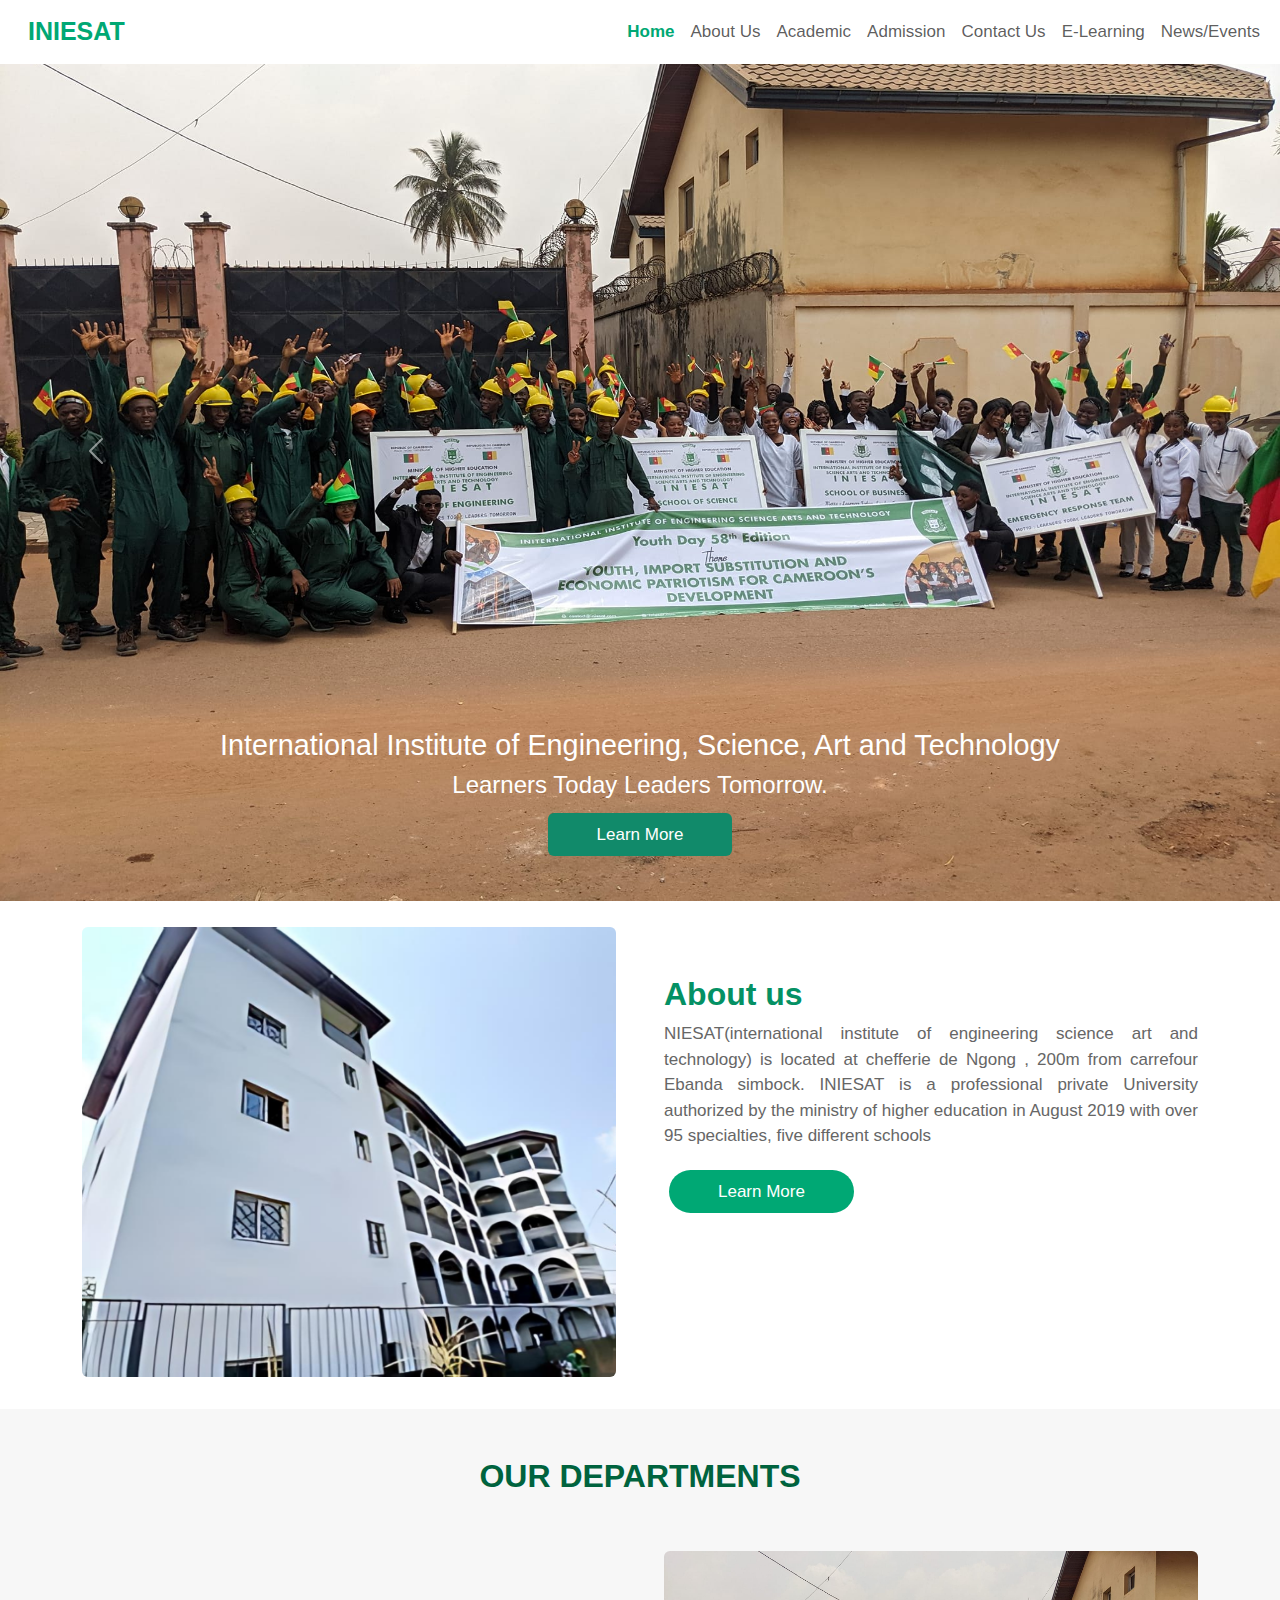
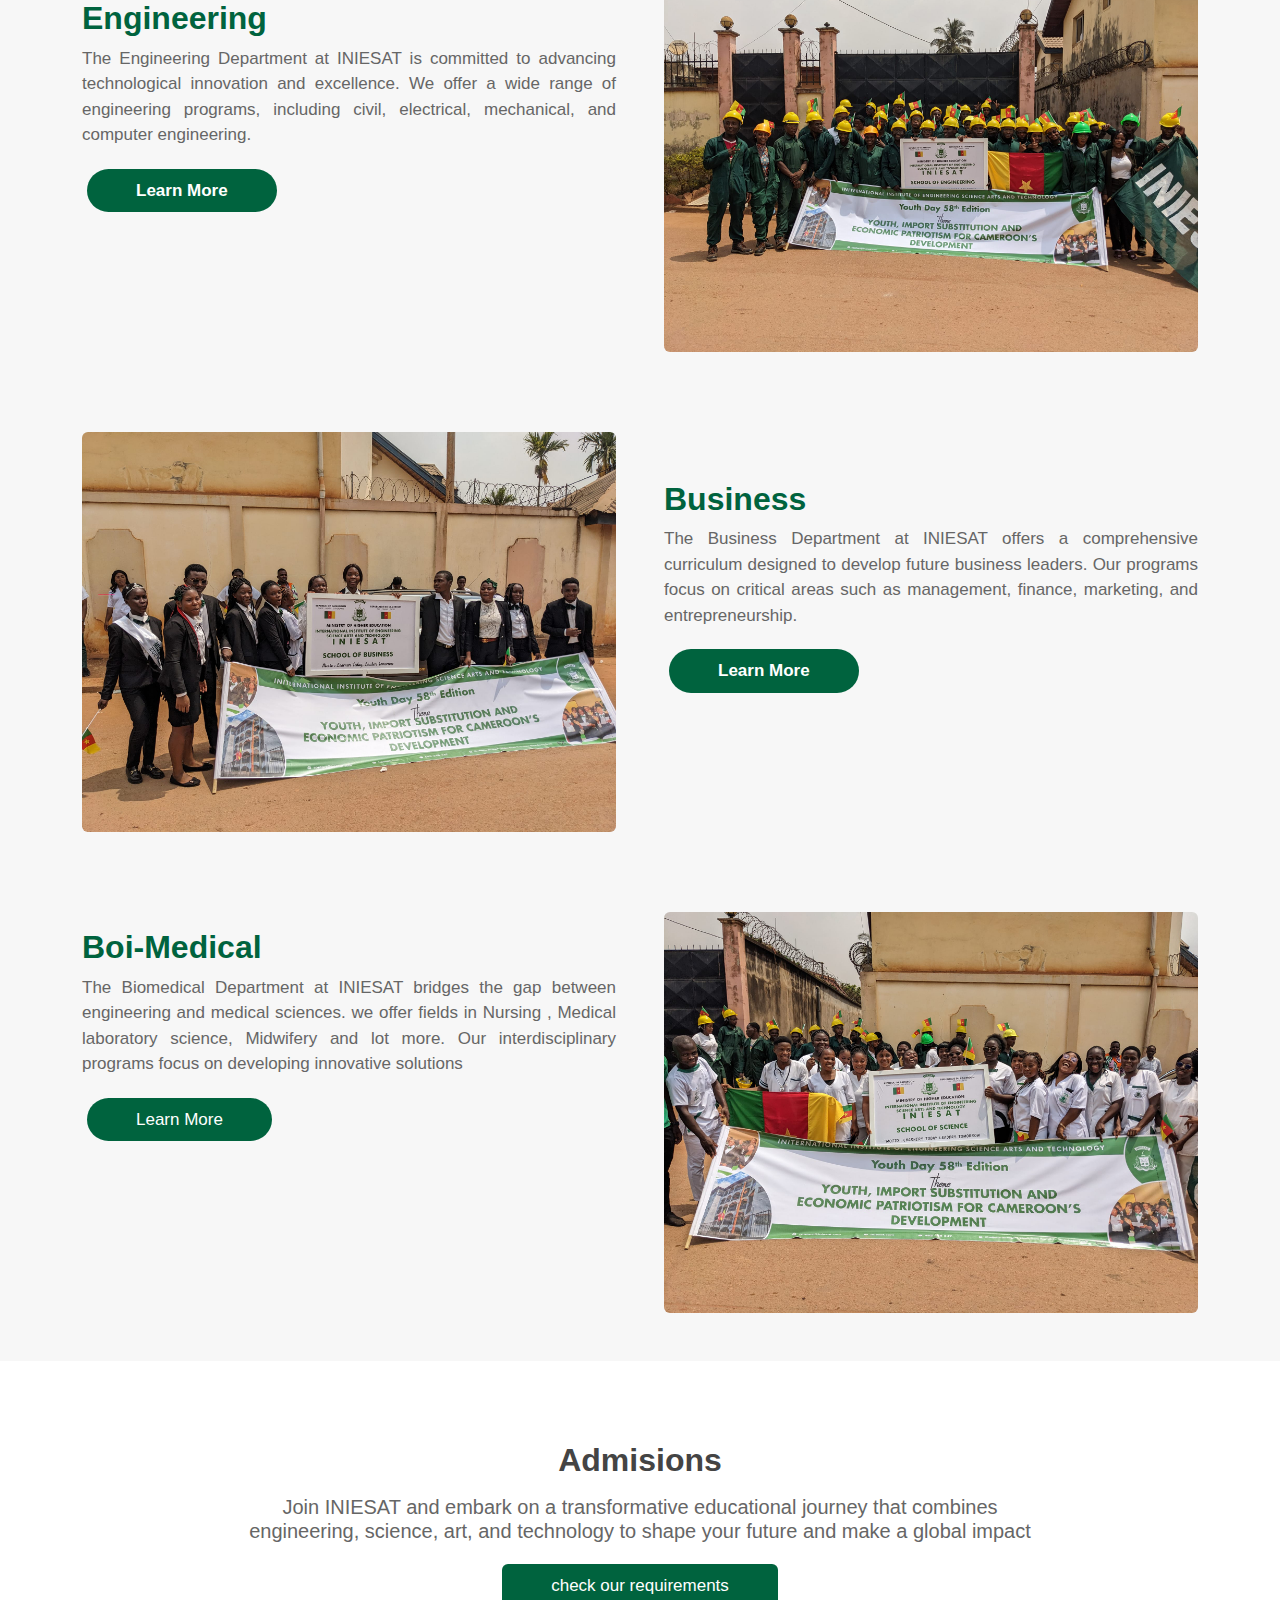
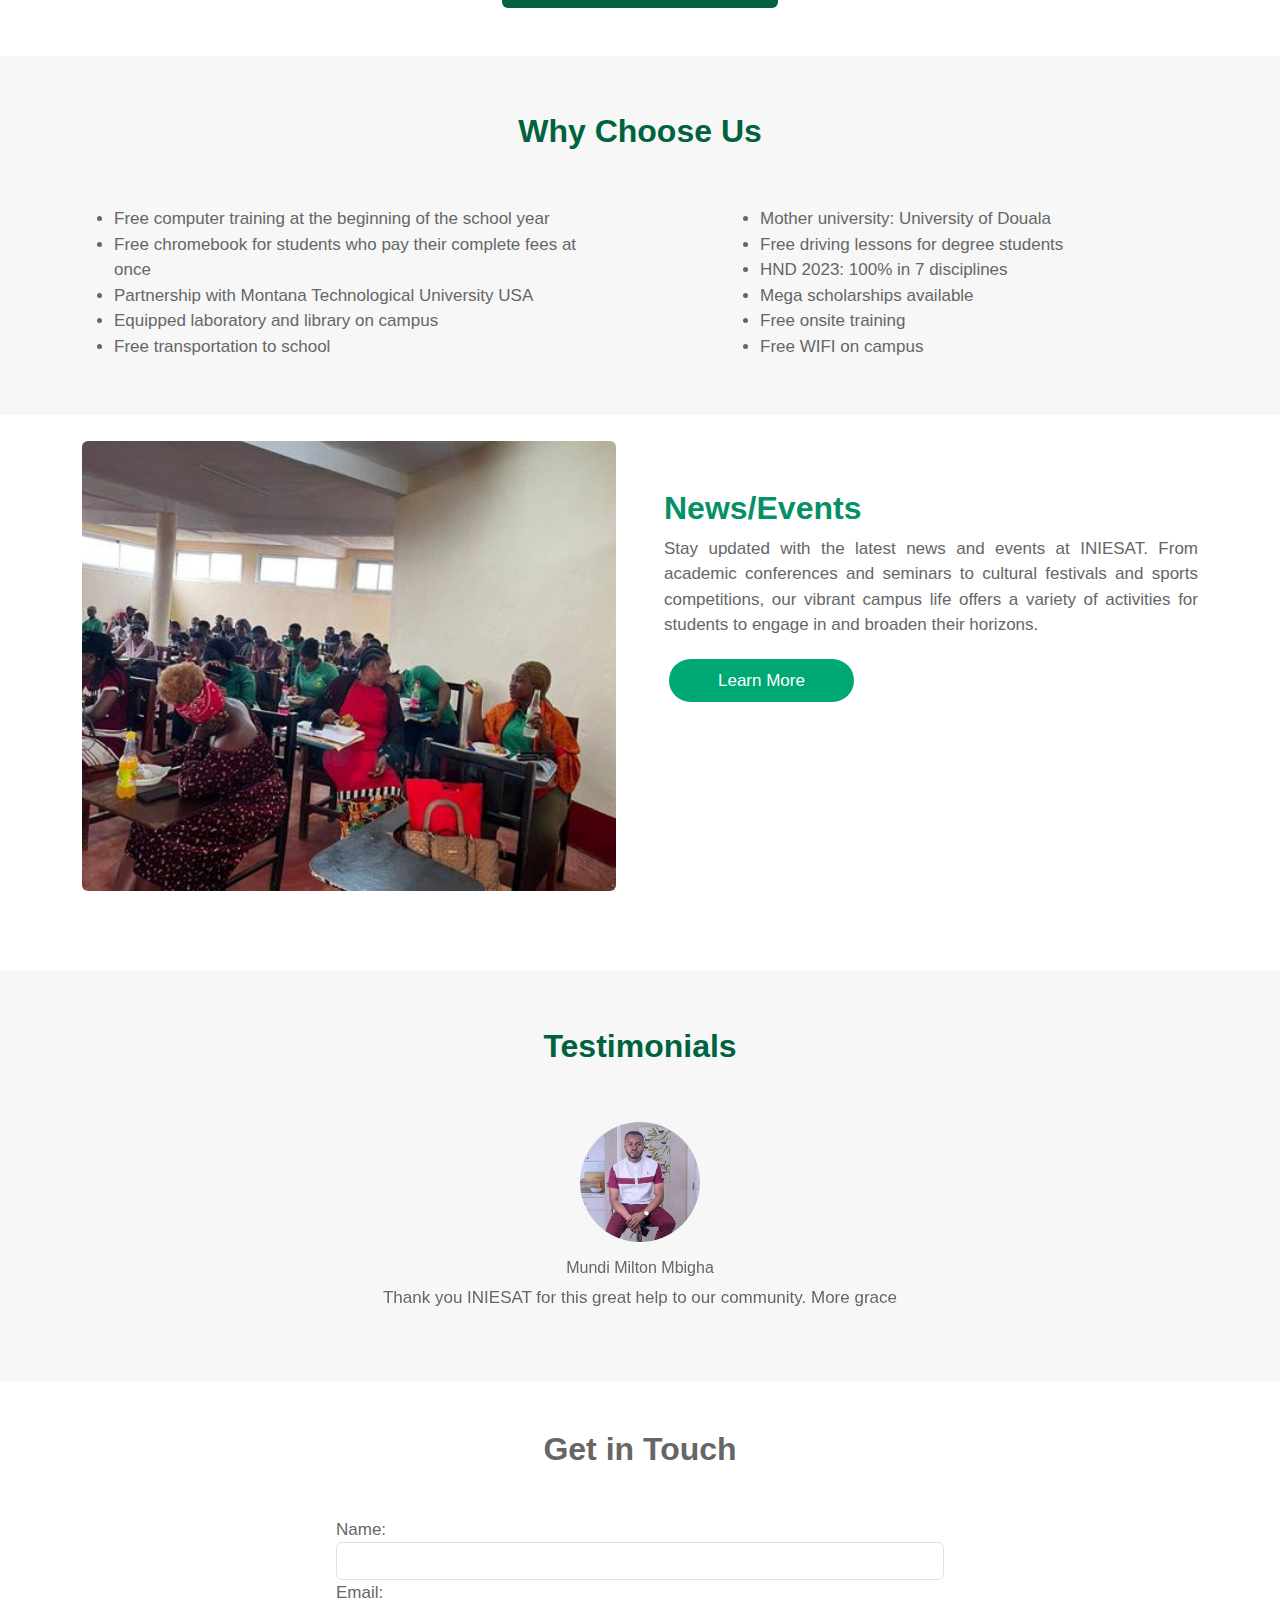
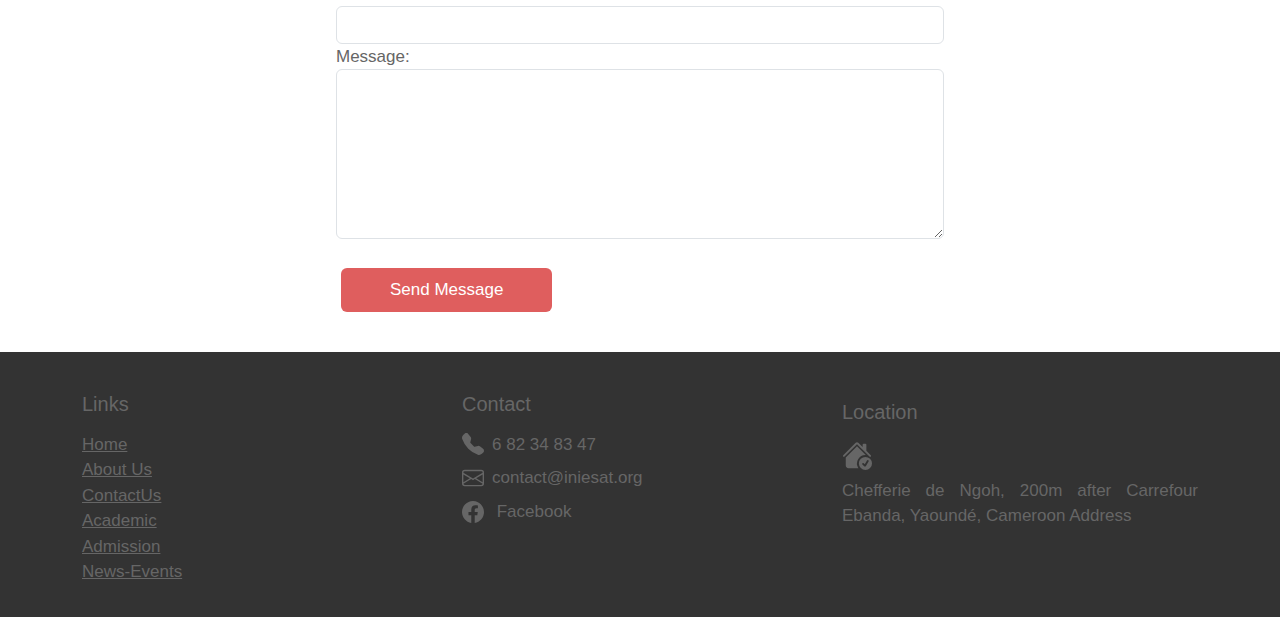
<file: index.html>
<!DOCTYPE html>
<html lang="en">

<head>
  <meta charset="UTF-8">
  <meta name="viewport" content="width=device-width, initial-scale=1.0">
  <title>INIESAT</title>

  <!-- 
       the below below is to import the bootstrap libriary here
       this is for local development
    -->
  <link rel="preload" as="image" href="images/iniesatpeople.webp">
  <!-- the link below is for the icons on the footer and with out it, it will not be there -->
  <link rel="stylesheet" href="https://cdn.jsdelivr.net/npm/bootstrap-icons@1.11.3/font/bootstrap-icons.min.css">
  <link rel="stylesheet" href="https://cdn.jsdelivr.net/npm/bootstrap@5.3.3/dist/css/bootstrap.min.css">

  <!-- the link below is to link the external css file to the html file -->
  <link rel="stylesheet" href="css/index.css">
</head>

<style>
  .nav-link.active {
    color: #00A874 !important;
    font-weight: bold;
  }
</style>

<body>

  <!-- 
 the navbar is the first thing you see at the top of a webpage
 that contains links which takes you to other pages in the website
 -->
  <!-- Navbar -->
  <nav class="navbar navbar-expand-lg fixed-top" style="background-color: #FFFFFF;">
    <div class="container-fluid">
      <a class="navbar-brand mx-3 " href="index.html">INIESAT</a>
      <button class="navbar-toggler" type="button" data-bs-toggle="offcanvas" data-bs-target="#offcanvasNavbar"
        aria-controls="offcanvasNavbar" aria-expanded="false" aria-label="Toggle navigation">
        <span class="navbar-toggler-icon"></span>
      </button>
      <div class="offcanvas offcanvas-end" tabindex="-1" id="offcanvasNavbar" aria-labelledby="offcanvasNavbarLabel">
        <div class="offcanvas-header">
          <h5 class="offcanvas-title" id="offcanvasNavbarLabel" style="color: #00A874;">Menu</h5>
          <button type="button" class="btn-close text-reset" data-bs-dismiss="offcanvas" aria-label="Close"></button>
        </div>
        <div class="offcanvas-body">
          <ul class="navbar-nav ms-auto">
            <li class="nav-item">
              <a class="nav-link" href="index.html">Home</a>
            </li>
            <li class="nav-item">
              <a class="nav-link" href="AboutUs.html">About Us</a>
            </li>
            <li class="nav-item">
              <a class="nav-link" href="Academic.html">Academic</a>
            </li>
            <li class="nav-item">
              <a class="nav-link" href="Admision.html">Admission</a>
            </li>
            <li class="nav-item">
              <a class="nav-link" href="ContactUs.html">Contact Us</a>
            </li>
            <li class="nav-item">
              <a class="nav-link" href="E-Learning.html">E-Learning</a>
            </li>
            <li class="nav-item">
              <a class="nav-link" href="News-Events.html">News/Events</a>
            </li>
          </ul>
        </div>
      </div>
    </div>
  </nav>

  <!-- the line under the navbar -->
  <hr>
  <!-- the hero section  -->
  <div id="carouselExampleSlidesOnly" class="carousel slide" data-bs-ride="carousel">
    <div class="carousel-inner">
      <div class="carousel-item active">
        <img src="images/iniesatpeople.webp" class="d-block w-100 img-fluid" style="max-height: 100vh; "
          alt="iniesat youth day celebration">
        <div class="carousel-caption d-lg-block">
          <h3 class="carousel-caption-title" style="color: #FFFFFF;">
            International Institute of Engineering, Science, Art and Technology
          </h3>
          <h4 class="carousel-caption-subtitle">Learners Today Leaders Tomorrow.</h4>
          <a href="AboutUs.html" class="btn text-white btn-hover" style="background-color: #118a6a;">Learn More</a>
        </div>
      </div>
      <div class="carousel-item">
        <img src="images/building4.webp" class="d-block w-100 img-fluid custom-img" style=" object-fit: cover;"
          alt="iniesat school building">
        <div class="carousel-caption  d-lg-block" id="space">
          <h2>Explore Our Facilities</h2>
          <h3>State-of-the-art labs, libraries, and recreational spaces await you.</h3>
          <a href="Academic.html" class="btn text-white btn-hover" style="background-color: #00A874;">Take a Tour</a>
        </div>
      </div>
      <!-- Add more carousel items as needed -->
    </div>
    <button class="carousel-control-prev" type="button" data-bs-target="#carouselExampleSlidesOnly"
      data-bs-slide="prev">
      <span class="carousel-control-prev-icon" aria-hidden="true"></span>
      <span class="visually-hidden">Previous</span>
    </button>
    <button class="carousel-control-next" type="button" data-bs-target="#carouselExampleSlidesOnly"
      data-bs-slide="next">
      <span class="carousel-control-next-icon" aria-hidden="true"></span>
      <span class="visually-hidden">Next</span>
    </button>
  </div>

  <!-- the about us section  -->
  <div class="container-fluid">
    <div class="container" id="spaces">
      <div class="row g-5">
        <div class="col-lg ">
          <img src="images/building.webp" class="img-fluid w-100 rounded" style="max-height: 50vh; "
            alt="school building">
        </div>
        <div class="col-lg">
          <h2 class="heading fw-bold mt-5">About us</h2>
          <p>
            NIESAT(international institute of engineering science art and technology) is located
            at chefferie de Ngong , 200m from carrefour Ebanda simbock. INIESAT is a
            professional private University authorized by the ministry of higher education in
            August 2019 with over 95 specialties, five different schools
          </p>
          <a href="AboutUs.html" class="btn rounded-pill text-white btn-hover" class="btnAboutUS"
            style="background-color: #00A874;">Learn More</a>
        </div>
      </div>
    </div>
  </div>

  <!-- the Academic section -->
  <div class="container-fluid" style="background-color: #F7F7F7;">
    <!-- the first section engineering  -->
    <div class="container" id="spaces">
      <div class="row g-5">
        <h2 class="depTEXT fw-bold">OUR DEPARTMENTS</h2>
        <div class="col-lg">
          <h2 class="heading fw-bold mt-5" style="color: #00633E;">Engineering</h2>
          <p>
            The Engineering Department at INIESAT is committed to advancing
            technological innovation and excellence. We offer a wide
            range of engineering programs, including civil, electrical,
            mechanical, and computer engineering.
          </p>
          <a href="Academic.html" class="btn rounded-pill fw-bold text-white btn-hover" class="btnAboutUS"
            style="background-color: #00633E;">Learn
            More
          </a>
        </div>
        <div class="col-lg">
          <img src="images/schoolofengineering.webp" class="img-fluid w-100 rounded "
            style="max-height: 50vh; object-fit: cover;" alt="engineering Department"
            loading="lazy"
          >
        </div>
      </div>
    </div>

    <!-- the second section  business-->
    <div class="container" id="spaces">
      <div class="row g-5">
        <div class="col-lg">
          <img src="images/schoolofbusiness.webp" 
            class="img-fluid w-100 rounded "
            style="max-height: 50vh; object-fit: cover;"
            alt="business department"
            loading="lazy"
          >
        </div>
        <div class="col-lg">
          <h2 class="heading fw-bold mt-5" style="color: #00633E;">Business</h2>
          <p>
            The Business Department at INIESAT offers a comprehensive
            curriculum designed to develop future business leaders. Our
            programs focus on critical areas such as management,
            finance, marketing, and entrepreneurship.
          </p>
          <a href="Academic.html" class="btn rounded-pill fw-bold text-white btn-hover" class="btnAboutUS"
            style="background-color: #00633E;">
            Learn
            More
          </a>
        </div>
      </div>
    </div>

    <!-- the third section bio-medical -->
    <div class="container " id="spaces">
      <div class="row g-5 ">
        <div class="col-lg">
          <h2 class="heading fw-bold mt-3" style="color: #00633E;">Boi-Medical</h2>
          <p>
            The Biomedical Department at INIESAT bridges the gap
            between engineering and medical sciences.
            we offer fields in Nursing , Medical laboratory science, Midwifery and lot more.
            Our interdisciplinary
            programs focus on developing innovative solutions
          </p>
          <a href="Academic.html" class="btn rounded-pill text-white btn-hover" class="btnAboutUS"
            style="background-color: #00633E;">Learn
            More
          </a>
        </div>
        <div class="col-lg mb-5 ">
          <img src="images/schoolofscience.webp" 
          class="img-fluid w-100 rounded" 
          style="max-height: 50vh;"
          alt="bio-medical department"
          loading="lazy"
        >
        </div>
      </div>
    </div>
  </div>

  <!-- the admision section -->
  <div class="container-fluid">
    <div class="container">
      <div class="row">
        <div class="col text-lg-center text-md-center">
          <h2 class=" fw-bold text-center" style="color: rgb(68, 68, 68);">Admisions</h2>
          <h5 class="card-text py-2  text-lg-center">
            Join INIESAT and embark on a transformative educational
            journey that combines <br> engineering, science, art, and technology
            to shape your future and make a global impact
          </h5>
          <a href="Admision.html" class="btn rounded-end text-white mb-5   btn-hover " class="btnAboutUS"
            style="background-color: #00633E;">
            check our requirements
          </a>
        </div>
      </div>
    </div>
  </div>

  <!-- why choose use section -->
  <div class="container-fluid" style="background-color:#F7F7F7;">
    <div class="container">
      <h2 class="text-center fw-bold" id="chooseUsHeading">Why Choose Us</h2>
      <div class="row g-5 text-lead" id="marginUnderList">
        <div class="col-lg-6 col-md-12">
          <ul class="text-md-start ">
            <li>Free computer training at the beginning of the school year</li>
            <li>Free chromebook for students who pay their complete fees at once</li>
            <li>Partnership with Montana Technological University USA</li>
            <li>Equipped laboratory and library on campus</li>
            <li>Free transportation to school</li>
          </ul>
        </div>
        <div class="col-lg-6 col-md-12">
          <ul class="px-lg-5 mx-lg-5 text-md-start ">
            <li>Mother university: University of Douala</li>
            <li>Free driving lessons for degree students</li>
            <li>HND 2023: 100% in 7 disciplines</li>
            <li>Mega scholarships available</li>
            <li>Free onsite training</li>
            <li>Free WIFI on campus</li>
          </ul>
        </div>
      </div>
    </div>
  </div>
  <!-- news/events -->
  <div class="container-fluid ">
    <div class="container" id="spaces">
      <div class="row g-5">
        <div class="col-lg ">
          <img src="images/enjoy.webp" 
            class="img-fluid w-100 rounded " 
            style="max-height: 50vh; object-fit: cover;"
            alt="celebration in school"
            loading="lazy"
          >
        </div>
        <div class="col-lg">
          <h2 class="heading fw-bold mt-5">News/Events</h2>
          <p>
            Stay updated with the latest news and events at INIESAT.
            From academic conferences and seminars to cultural festivals
            and sports competitions, our vibrant campus life offers a
            variety of activities for students to engage in and broaden their horizons.
          </p>
          <a href="News-Events.html" class="btn rounded-pill text-white btn-hover" class="btnAboutUS"
            style="background-color: #00A874;">Learn
            More</a>
        </div>
      </div>
    </div>
  </div>
  <!-- testimonials -->
  <div class="container-fluid" style="background-color:#F7F7F7 ;">
    <div class="container">
      <h2 class="text-center fw-bold" id="chooseUsHeading">Testimonials</h2>
      <div id="carouselExampleSlidesOnly" class="carousel slide" data-bs-ride="carousel">
        <div class="carousel-inner" id="spaceUnderTestimonials">
          <div class="carousel-item active">
            <img src="images/testimony1.webp" 
              class="d-block mx-auto  rounded-circle" height="120px" width="120px"
              alt="testimonials by Mundi"
              loading="lazy"
            >
            <h6 class="text-center mt-3">Mundi Milton Mbigha </h6>
            <p class="text-center">
              Thank you INIESAT for this great help to our community. More grace
            </p>
          </div>
          <div class="carousel-item">
            <H6 class="text-center">Benn Irene</H6>
            <p class="text-center">
              INIESAT a place to be,
              Here you can have a peace of mind and <br>
              a very clean school and responsible.
            </p>
          </div>
          <div class="carousel-item">
            <img src="images/testinmony3.webp" class="d-block  mx-auto rounded-circle" height="120px" width="120px"
              alt="testimonials by smartsana">
            <h6 class="text-center mt-3">SmartSana Energies</h6>
            <p class="text-center">
              We are proud of our interns in #renewableenergy from #INIESAT who took <br> part in the installation of a
              5KVA
              System in Ngambe Tikar.
            </p>
          </div>
        </div>
      </div>
    </div>
  </div>

  <!-- contact us section -->
  <div class="contact-form mx-3 px-3">
    <h2 class="my-5 fw-bold text-center">Get in Touch</h2>
    <form>
      <div class="form-group col-12 col-lg-6 offset-lg-3">
        <label for="name">Name:</label>
        <input type="text" id="name" class="form-control" required>
      </div>
      <div class="form-group col-12 col-lg-6 offset-lg-3">
        <label for="email">Email:</label>
        <input type="email" id="email" class="form-control" required>
      </div>
      <div class="form-group col-12 col-lg-6 offset-lg-3">
        <label for="message">Message:</label>
        <textarea id="message" class="form-control" style="height: 170px;" required></textarea>
      </div>
      <div class="form-group col-12 col-lg-6 offset-lg-3 mb-3 mt-4">
        <button type="submit" class="btn btn-block text-white mb-5 btn-hover" style="background-color: #DF5E5E;">
          Send
          Message
        </button>
      </div>
    </form>
  </div>

  <!--
   the footer, which is the last component that is 
   found at the bottom of a webpage.
 -->
  <div class="container-fluid" style="background-color: #333333;">
    <div class="container">
      <div class="row  g-4 py-3">
        <div class="col-lg d-flex flex-column ">
          <p class="h5 mb-3  ">Links</p>
          <ul class="list-unstyled">
            <li><a class="text-decoration-underline " style="color: #666; font-family: 'Poppins', sans-serif; "
                href="index.html">Home</a></li>
            <li><a class="text-decoration-underline   " style="color: #666; font-family: 'Poppins', sans-serif; "
                href="AboutUs.html">About Us</a></li>
            <li><a class="text-decoration-underline   " style="color: #666; font-family: 'Poppins', sans-serif; "
                href="ContactUs.html">ContactUs</a></li>
            <li><a class="text-decoration-underline  " style="color: #666; font-family: 'Poppins', sans-serif; "
                href="Academic.html">Academic</a></li>
            <li><a class="text-decoration-underline  " style="color: #666; font-family: 'Poppins', sans-serif; "
                href="Admision.html">Admission</a></li>
            <li><a class="text-decoration-underline   " style="color: #666; font-family: 'Poppins', sans-serif; "
                href="News-Events.html">News-Events</a></li>
          </ul>
        </div>
  
        <!-- secondcolumn -->
        <div class="col-lg d-flex flex-column py-2align-items-center ">
          <p class="h5 mb-3 ">Contact</p>
          <div class="d-flex flex-column ">
            <div class="d-flex align-items-center mb-2">
              <svg xmlns="http://www.w3.org/2000/svg" width="22" height="22" fill="#666" class="bi bi-telephone-fill me-2"
                viewBox="0 0 16 16">
                <path fill-rule="evenodd"
                  d="M1.885.511a1.745 1.745 0 0 1 2.61.163L6.29 2.98c.329.423.445.974.315 1.494l-.547 2.19a.68.68 0 0 0 .178.643l2.457 2.457a.68.68 0 0 0 .644.178l2.189-.547a1.75 1.75 0 0 1 1.494.315l2.306 1.794c.829.645.905 1.87.163 2.611l-1.034 1.034c-.74.74-1.846 1.065-2.877.702a18.6 18.6 0 0 1-7.01-4.42 18.6 18.6 0 0 1-4.42-7.009c-.362-1.03-.037-2.137.703-2.877z" />
              </svg>
              <span style="color: #666;">6 82 34 83 47</span>
            </div>
            <div class="d-flex align-items-center ">
              <svg xmlns="http://www.w3.org/2000/svg" width="22" height="22" fill="#666" class="bi bi-envelope me-2"
                viewBox="0 0 16 16">
                <path
                  d="M0 4a2 2 0 0 1 2-2h12a2 2 0 0 1 2 2v8a2 2 0 0 1-2 2H2a2 2 0 0 1-2-2V4Zm2-1a1 1 0 0 0-1 1v.217l7 4.2 7-4.2V4a1 1 0 0 0-1-1H2Zm13 2.383-4.708 2.825L15 11.105V5.383Zm-.034 6.876-5.64-3.471L8 9.583l-1.326-.795-5.64 3.47A1 1 0 0 0 2 13h12a1 1 0 0 0 .966-.741ZM1 11.105l4.708-2.897L1 5.383v5.722Z" />
              </svg>
              <span style="color: #666;">contact@iniesat.org</span>
            </div>
            <a class="text-decoration-none mt-2 text-white"
              href="https://www.facebook.com/profile.php?id=100067598576424">
              <svg xmlns="http://www.w3.org/2000/svg" width="22" height="22" fill="#666" class="bi bi-facebook me-2"
                viewBox="0 0 16 16">
                <path
                  d="M16 8.049c0-4.446-3.582-8.05-8-8.05C3.58 0-.002 3.603-.002 8.05c0 4.017 2.926 7.347 6.75 7.951v-5.625h-2.03V8.05H6.75V6.275c0-2.017 1.195-3.131 3.022-3.131.876 0 1.791.157 1.791.157v1.98h-1.009c-.993 0-1.303.621-1.303 1.258v1.51h2.218l-.354 2.326H9.25V16c3.824-.604 6.75-3.934 6.75-7.951" />
              </svg>
              <span style="color: #666;">Facebook</span>
            </a>
          </div>
        </div>
  
        <!-- third column -->
        <div class="col-lg d-flex flex-column py-2">
          <p class="h5 mb-3">Location</p>
          <div class="d-flex flex-column">
            <svg xmlns="http://www.w3.org/2000/svg" width="30" height="30" fill="#666" class="bi bi-house-check-fill mb-2"
              viewBox="0 0 16 16">
              <path
                d="M8.707 1.5a1 1 0 0 0-1.414 0L.646 8.146a.5.5 0 0 0 .708.708L8 2.207l6.646 6.647a.5.5 0 0 0 .708-.708L13 5.793V2.5a.5.5 0 0 0-.5-.5h-1a.5.5 0 0 0-.5.5v1.293z" />
              <path d="m8 3.293 4.712 4.712A4.5 4.5 0 0 0 8.758 15H3.5A1.5 1.5 0 0 1 2 13.5V9.293z" />
              <path
                d="M12.5 16a3.5 3.5 0 1 0 0-7 3.5 3.5 0 0 0 0 7m1.679-4.493-1.335 2.226a.75.75 0 0 1-1.174.144l-.774-.773a.5.5 0 0 1 .708-.707l.547.547 1.17-1.951a.5.5 0 1 1 .858.514" />
            </svg>
            <span style="color: #666;">Chefferie de Ngoh, 200m after Carrefour Ebanda, Yaoundé, Cameroon
              Address</span>
          </div>
        </div>
      </div>
    </div>
  </div>


  <!-- script for the switchable links for the navbar -->
  <script>
    document.addEventListener('DOMContentLoaded', function () {
      var navLinks = document.querySelectorAll('.nav-link');

      // Set active link based on current page
      var currentPage = window.location.pathname.split("/").pop().toLowerCase();
      navLinks.forEach(function (link) {
        if (link.getAttribute('href').toLowerCase() === currentPage) {
          link.classList.add('active');
        }
      });

      console.log("Current page:", currentPage); // For debugging
    });
  </script>


  <!-- Add defer attribute to the external scripts -->
  <script src="https://cdn.jsdelivr.net/npm/@popperjs/core@2.11.8/dist/umd/popper.min.js"
    integrity="sha384-I7E8VVD/ismYTF4hNIPjVp/Zjvgyol6VFvRkX/vR+Vc4jQkC+hVqc2pM8ODewa9r" crossorigin="anonymous" defer>
    </script>
  <script src="https://cdn.jsdelivr.net/npm/bootstrap@5.3.3/dist/js/bootstrap.min.js"
    integrity="sha384-0pUGZvbkm6XF6gxjEnlmuGrJXVbNuzT9qBBavbLwCsOGabYfZo0T0to5eqruptLy" crossorigin="anonymous" defer>
    </script>
</body>

</html>
</file>
<file: css/index.css>
/*
 css stands for cascading styling sheet used to make webpages beautiful
  css style for the main page which is homepage of the website
  index.html is homepage of the website.
*/

/* the style below are to work for the entire body of the page*/
body {
    font-family: 'Poppins', sans-serif;
    margin: 0;
    padding: 0;
    background-color:#FFFFFF ;
    color: #666;
    text-align: justify;
}

/* the styles below are for the navbar section */
/* css style for hover effect for the links  */
.offcanvas-body a:hover {
    color: #00A874;
}

/* style below are for the links in the navbar */
.offcanvas-body{
  font-size: 17px;
  font-weight: 549;
  color: #333;
}

/* style to change the school logo */
.navbar-brand{
    color: #00A874;
    font-weight: 700;
    font-size: 25px;
}
.navbar-brand:hover{
  color: #049164;
}

/* the style below is for the line under the navbar */
hr{
  margin: 0;
  opacity: 0.1;
}

/* the style below is for the about us section */
.heading{
  color: #049164;
}
/* for the button */
.btn{
  margin: 5px;
  padding: 8px 48px;
  font-size:17px;
}
/* for the text in the about us section */
p{
  color: #666;
}
/* for the space above the about us section */
#spaces{
  margin-top: 26px;
  margin-bottom: 80px;
}
/* the style below are for the Academic section */
.depTEXT{
  margin-top: 48px;
  text-align: center;
  color: #00633E;
}

/* the style below is for the admision section */
.card-body h2{
  margin-top: 32px;
}
.card-body a {
  margin-bottom: 32px;
}

/* the style below are for why choose us section */
#chooseUsHeading {
  padding-top: 56px;
  margin-bottom: 56px;
  color: #00633E;
}

#marginUnderList {
  padding-bottom: 40px;
  font-size: 17px;
}
/* the style below is for the testimonial section */
#spaceUnderTestimonials{
  padding-bottom: 56px;
}


/* the style below are for the text on the hero image */
.carousel-caption-title {
  font-size: 1.8rem;
}

.carousel-caption-subtitle {
  font-size: 1.5rem;
}

@media (max-width: 992px) {
  .carousel-caption-title {
    font-size: 1.3rem;
  }

  .carousel-caption-subtitle {
    font-size: 1.2rem;
  }

  .carousel-caption a.btn {
    font-size: 1rem;
    padding: 0.5rem 1rem;
  }
}

@media (max-width: 768px) {
  .carousel-caption-title {
    font-size: 1rem;
  }

  .carousel-caption-subtitle {
    font-size: 0.9rem;
  }

  .carousel-caption a.btn {
    font-size: 0.75rem;
    padding: 0.25rem 0.75rem;
  }
}
/* to center the second text on the second  hero image  */
#space{
  bottom: 20%;
}

/* style for the hver effect */
.btn-hover {
  background-color: #00633E;
  color: white;
  transition: all 0.3s ease;
}

.btn-hover:hover {
  background-color: #004d2f;
  transform: scale(1.05);
  box-shadow: 0 4px 8px rgba(0, 0, 0, 0.1);
}

/* style for the heigt of the image */
.custom-img {
  max-height: 100vh;
  /* For tablets and smaller screens */
}

/* style to reduce the height of the image of smaller screen */
@media (max-width: 992px) {
  .custom-img {
    max-height: 64vh;
    /* For tablets and smaller screens */
  }
}

/* style for the about us page */
/* the style below are to work for the entire body of the page*/
body {
  font-family: 'Poppins', sans-serif;
  margin: 0;
  padding: 0;
  background-color: #FFFFFF;
  color: #666;
  text-align: justify;
  font-size: 17px;
}

/* the styles below are for the navbar section */
/* css style for hover effect for the links  */
.offcanvas-body a:hover {
  color: #00A874;
}

/* style below are for the links in the navbar */
.offcanvas-body {
  font-size: 17px;
  font-weight: 549;
  color: #333;
}

/* style to change the school logo */
.navbar-brand {
  color: #00A874;
  font-weight: 700;
  font-size: 25px;
}

.navbar-brand:hover {
  color: #049164;
}

/* the style below is for the line under the navbar */
hr {
  margin: 0;
  opacity: 0.1;
}

/* style for the heigt of the image */
.custom-img {
  max-height: 100vh;
  /* For tablets and smaller screens */
}

/* style to reduce the height of the image of smaller screen */
@media (max-width: 992px) {
  .custom-img {
    max-height: 90vh;
    /* For tablets and smaller screens */
  }
}

@media (max-width: 768px) {
  .custom-img {
    max-height: 64vh;
    /* For tablets and smaller screens */
  }
}
/* style to center the text on the hero image */
#centerThetext {
  bottom: 30%;

}
</file>
